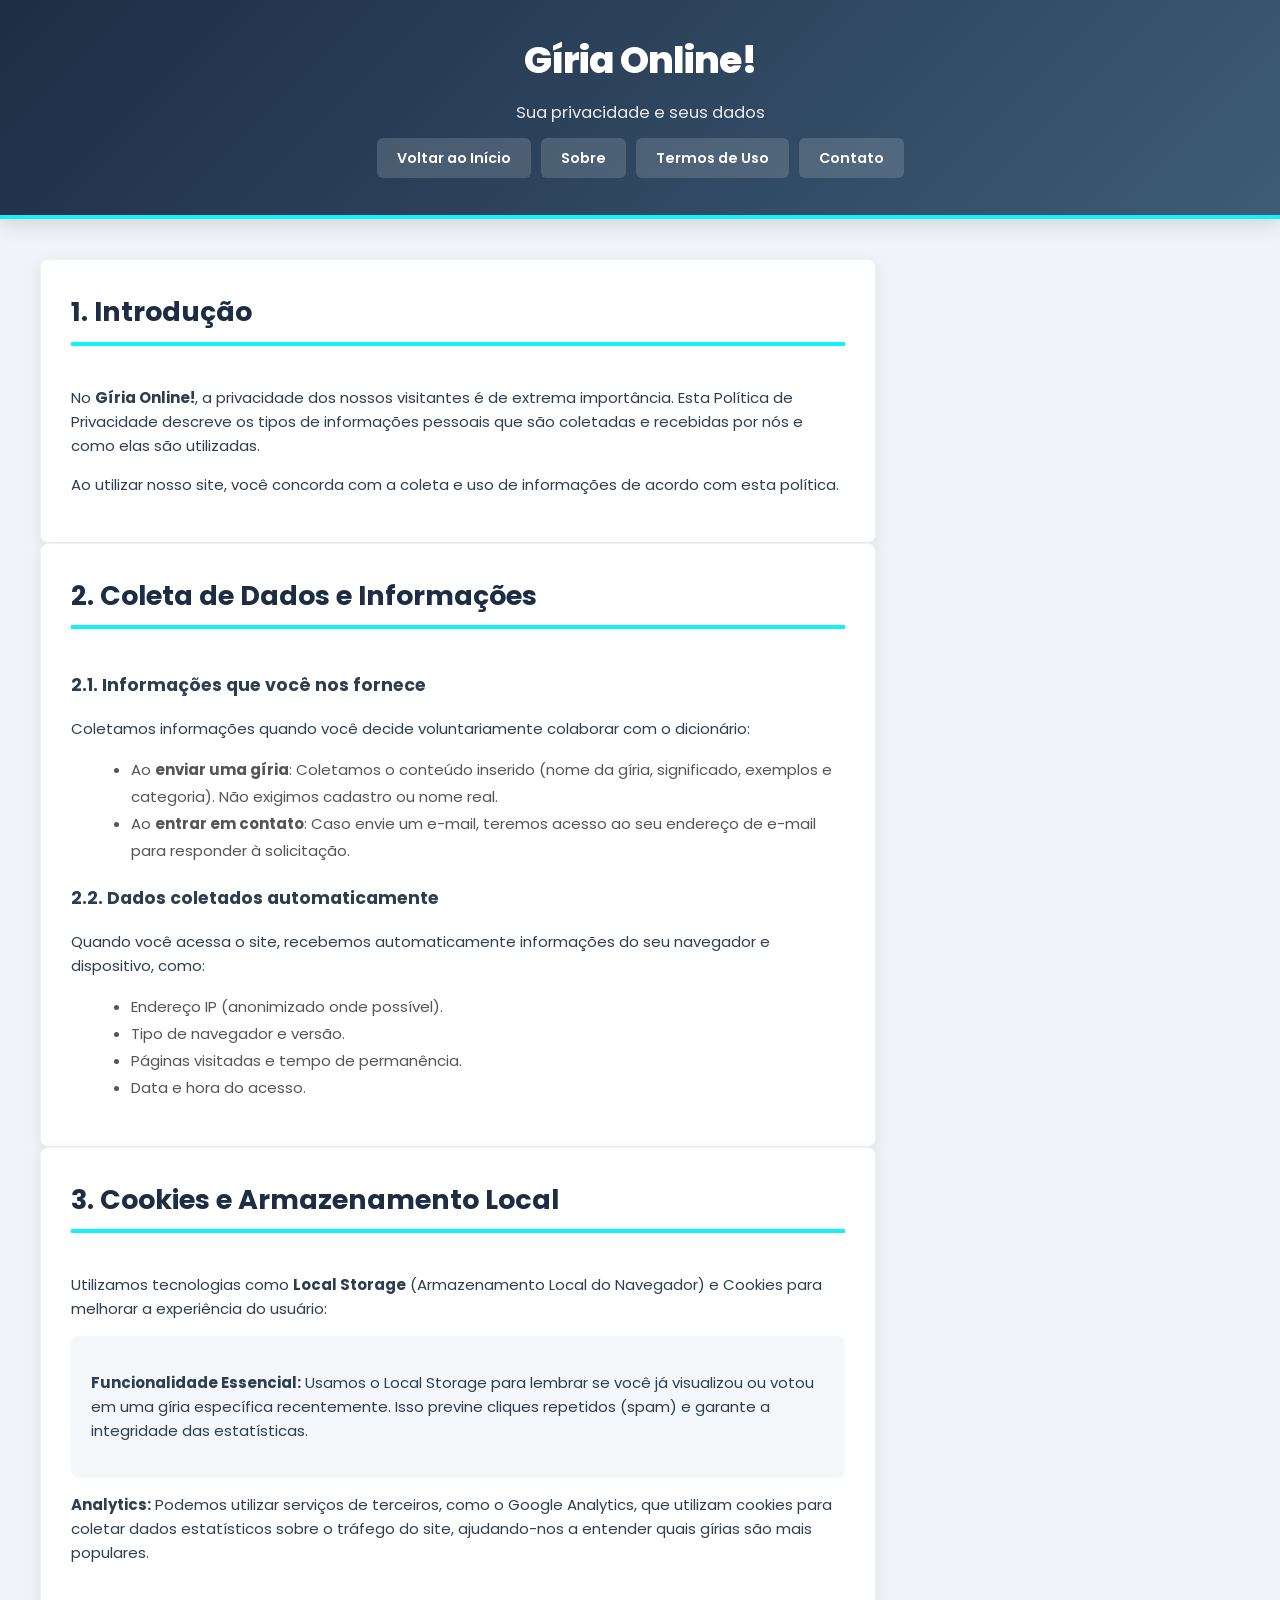
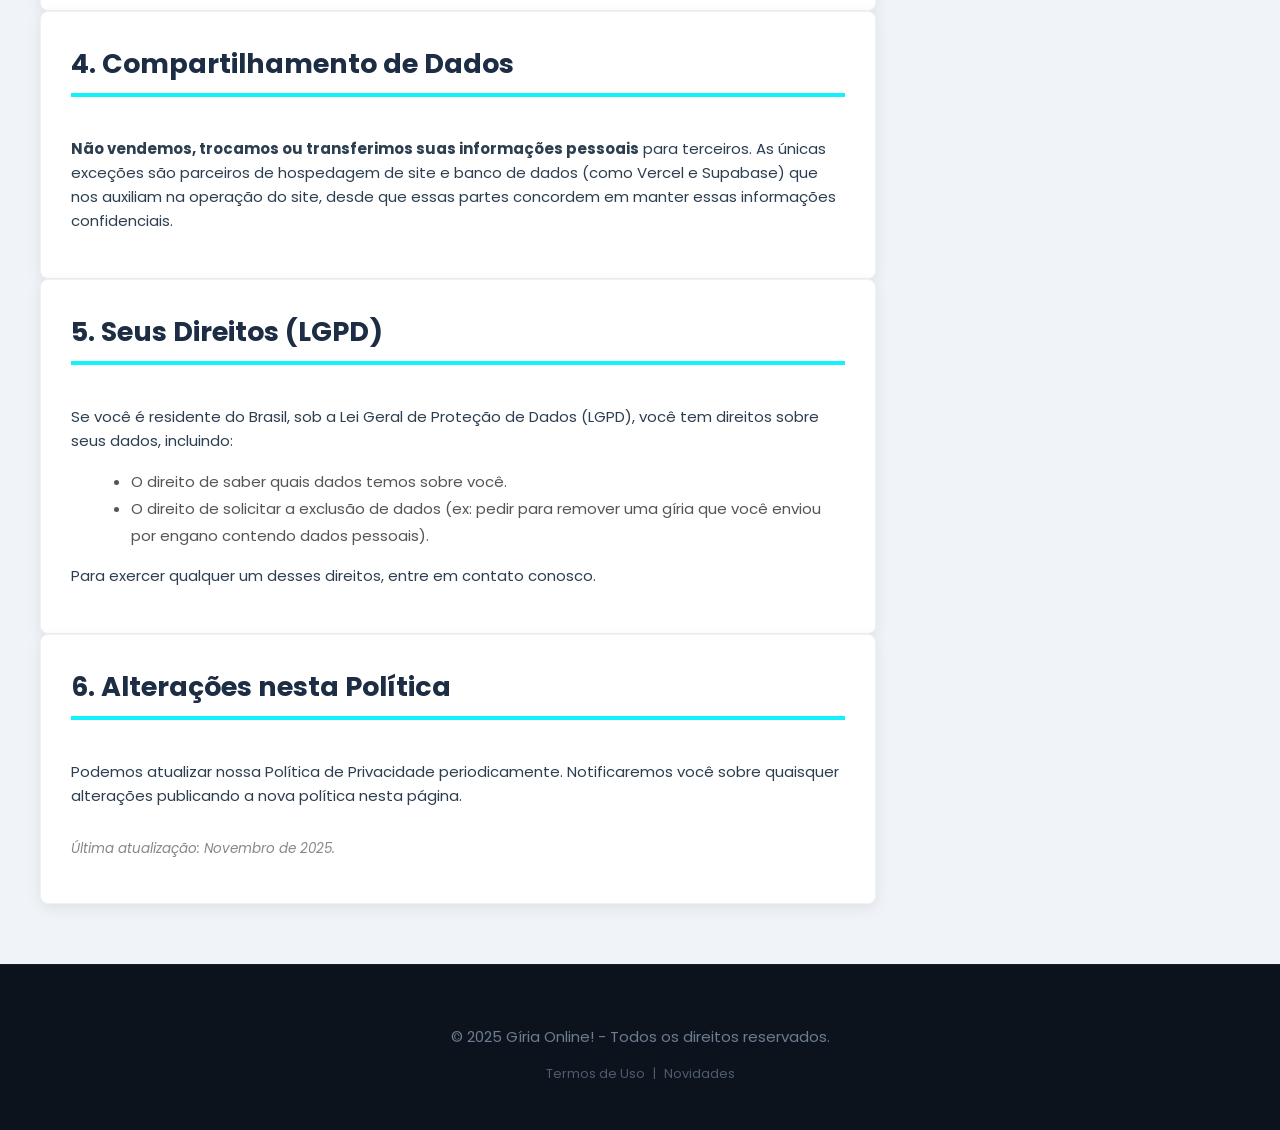
<file: privacidade.html>
<!DOCTYPE html>
<html lang="pt-BR">
<head>
    <meta charset="UTF-8">
    <meta name="viewport" content="width=device-width, initial-scale=1.0">
    <title>Política de Privacidade - Gíria Online!</title>
    <link href="https://fonts.googleapis.com/css2?family=Poppins:wght@300;400;600;700&display=swap" rel="stylesheet">
    <link rel="stylesheet" href="style.css">
    <link rel="manifest" href="/manifest.json">
<meta name="theme-color" content="#1D2D44">
</head>
<body>
   <header>
        <h1><a href="/" style="color: inherit; text-decoration: none;">Gíria Online!</a></h1>
        <p>Sua privacidade e seus dados</p>
        <nav>
            <ul>
                <li><a href="/">Voltar ao Início</a></li>
                <li><a href="/#sobre">Sobre</a></li>
                <li><a href="/termos.html">Termos de Uso</a></li>
                <li><a href="/#contato">Contato</a></li>
            
            </ul>
        </nav>
    </header> 

    <div class="container">
        <main>
            <section style="max-width: 900px; margin: 0 auto;">
                <h2>1. Introdução</h2>
                <p>No <strong>Gíria Online!</strong>, a privacidade dos nossos visitantes é de extrema importância. Esta Política de Privacidade descreve os tipos de informações pessoais que são coletadas e recebidas por nós e como elas são utilizadas.</p>
                <p>Ao utilizar nosso site, você concorda com a coleta e uso de informações de acordo com esta política.</p>
            </section>

            <section style="max-width: 900px; margin: 0 auto;">
                <h2>2. Coleta de Dados e Informações</h2>
                
                <h3>2.1. Informações que você nos fornece</h3>
                <p>Coletamos informações quando você decide voluntariamente colaborar com o dicionário:</p>
                <ul style="margin-left: 20px; line-height: 1.8; color: #555; margin-bottom: 20px;">
                    <li>Ao <strong>enviar uma gíria</strong>: Coletamos o conteúdo inserido (nome da gíria, significado, exemplos e categoria). Não exigimos cadastro ou nome real.</li>
                    <li>Ao <strong>entrar em contato</strong>: Caso envie um e-mail, teremos acesso ao seu endereço de e-mail para responder à solicitação.</li>
                </ul>

                <h3>2.2. Dados coletados automaticamente</h3>
                <p>Quando você acessa o site, recebemos automaticamente informações do seu navegador e dispositivo, como:</p>
                <ul style="margin-left: 20px; line-height: 1.8; color: #555;">
                    <li>Endereço IP (anonimizado onde possível).</li>
                    <li>Tipo de navegador e versão.</li>
                    <li>Páginas visitadas e tempo de permanência.</li>
                    <li>Data e hora do acesso.</li>
                </ul>
            </section>

            <section style="max-width: 900px; margin: 0 auto;">
                <h2>3. Cookies e Armazenamento Local</h2>
                <p>Utilizamos tecnologias como <strong>Local Storage</strong> (Armazenamento Local do Navegador) e Cookies para melhorar a experiência do usuário:</p>
                
                <div style="background-color: #f4f7f9; padding: 20px; border-radius: 8px; margin-top: 15px;">
                    <p><strong>Funcionalidade Essencial:</strong> Usamos o Local Storage para lembrar se você já visualizou ou votou em uma gíria específica recentemente. Isso previne cliques repetidos (spam) e garante a integridade das estatísticas.</p>
                </div>

                <p style="margin-top: 15px;"><strong>Analytics:</strong> Podemos utilizar serviços de terceiros, como o Google Analytics, que utilizam cookies para coletar dados estatísticos sobre o tráfego do site, ajudando-nos a entender quais gírias são mais populares.</p>
            </section>

            <section style="max-width: 900px; margin: 0 auto;">
                <h2>4. Compartilhamento de Dados</h2>
                <p><strong>Não vendemos, trocamos ou transferimos suas informações pessoais</strong> para terceiros. As únicas exceções são parceiros de hospedagem de site e banco de dados (como Vercel e Supabase) que nos auxiliam na operação do site, desde que essas partes concordem em manter essas informações confidenciais.</p>
            </section>

            <section style="max-width: 900px; margin: 0 auto;">
                <h2>5. Seus Direitos (LGPD)</h2>
                <p>Se você é residente do Brasil, sob a Lei Geral de Proteção de Dados (LGPD), você tem direitos sobre seus dados, incluindo:</p>
                <ul style="margin-left: 20px; line-height: 1.8; color: #555;">
                    <li>O direito de saber quais dados temos sobre você.</li>
                    <li>O direito de solicitar a exclusão de dados (ex: pedir para remover uma gíria que você enviou por engano contendo dados pessoais).</li>
                </ul>
                <p style="margin-top: 15px;">Para exercer qualquer um desses direitos, entre em contato conosco.</p>
            </section>

            <section style="max-width: 900px; margin: 0 auto;">
                <h2>6. Alterações nesta Política</h2>
                <p>Podemos atualizar nossa Política de Privacidade periodicamente. Notificaremos você sobre quaisquer alterações publicando a nova política nesta página.</p>
                
                <p style="margin-top: 30px; font-size: 0.9em; color: #888;">
                    <em>Última atualização: Novembro de 2025.</em>
                </p>
            </section>
        </main>
    </div>

<footer style="text-align: center;">
    <p>&copy; 2025 Gíria Online! - Todos os direitos reservados.</p>
    <div style="font-size: 0.85em; margin-top: 10px; opacity: 0.7;">
        <a href="/termos.html" style="color: inherit; text-decoration: none; margin: 0 5px;">Termos de Uso</a> | 
    <a href="/novidades.html" style="color: inherit; text-decoration: none; margin: 0 5px;">Novidades</a>
    </div>
</footer>
    <script>
    if ('serviceWorker' in navigator) {
        window.addEventListener('load', () => {
            navigator.serviceWorker.register('/sw.js');
        });
    }
</script>
 </body>
</html>
</file>
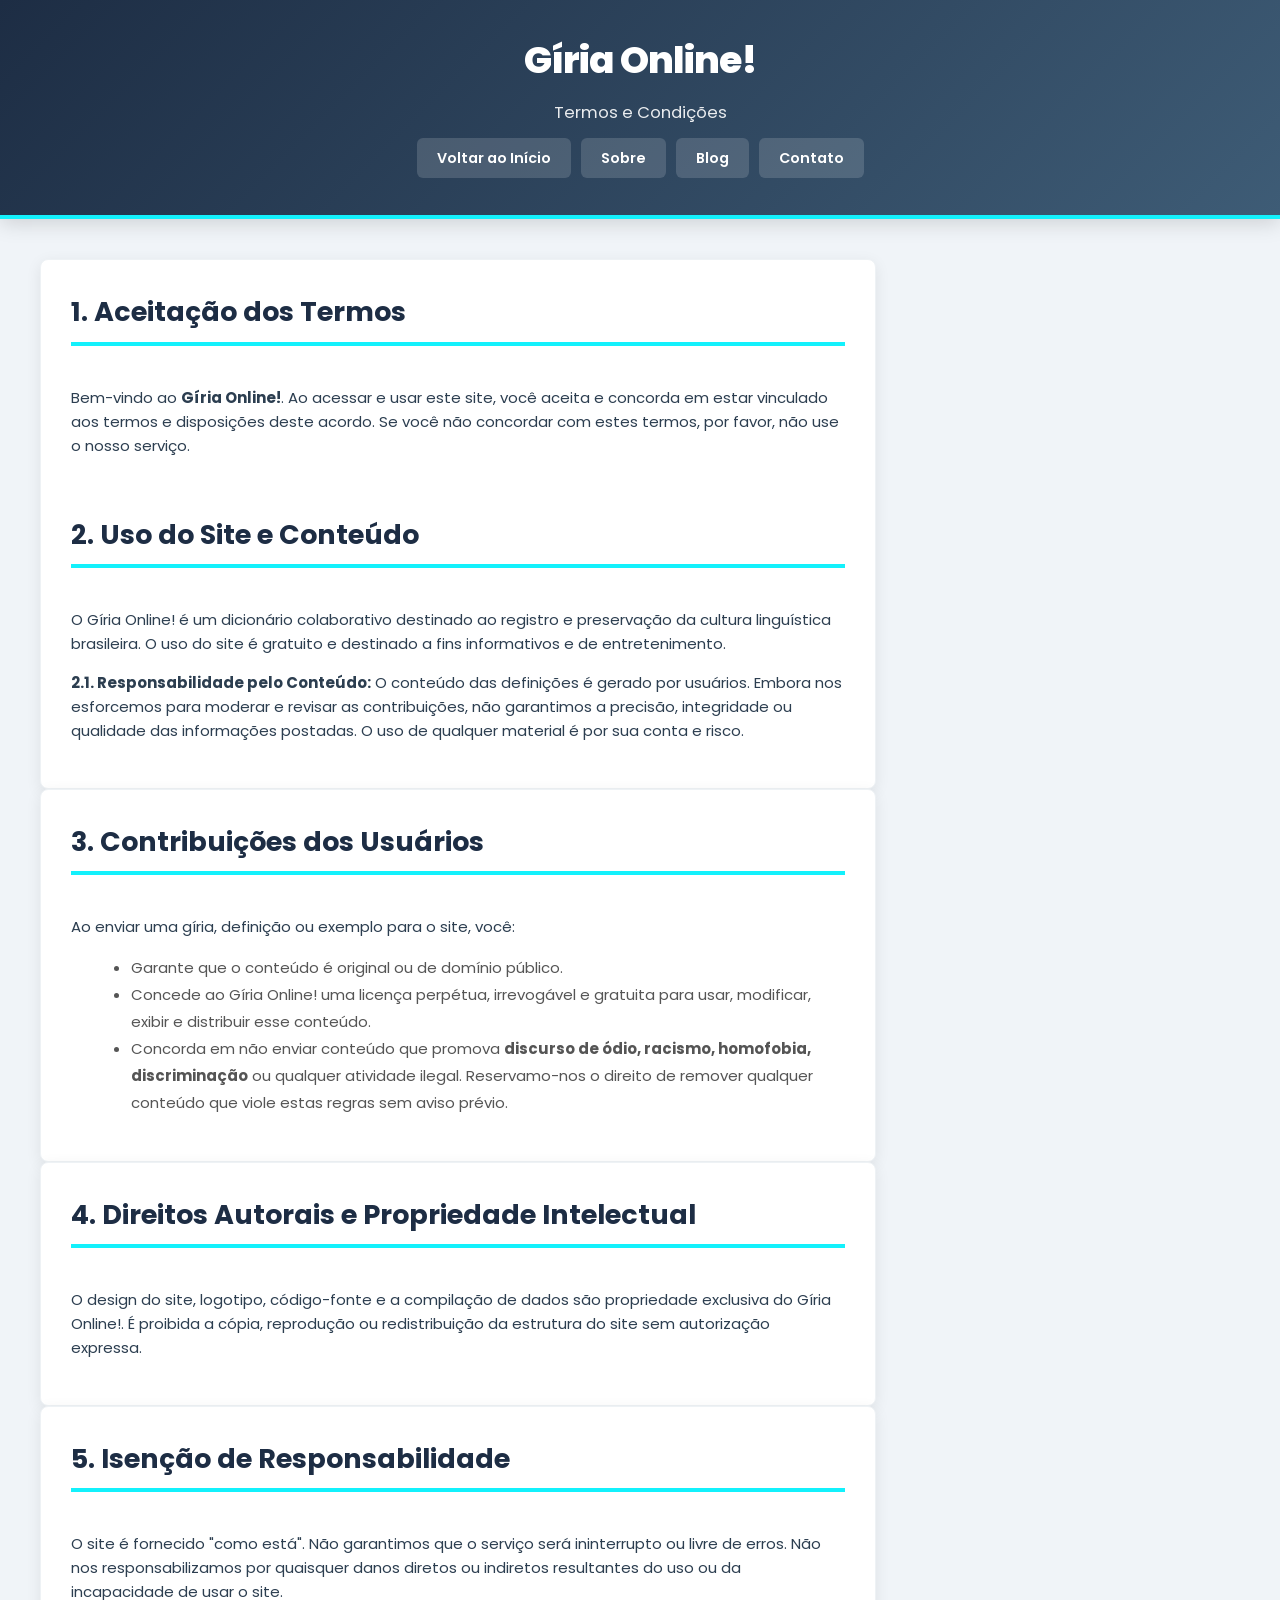
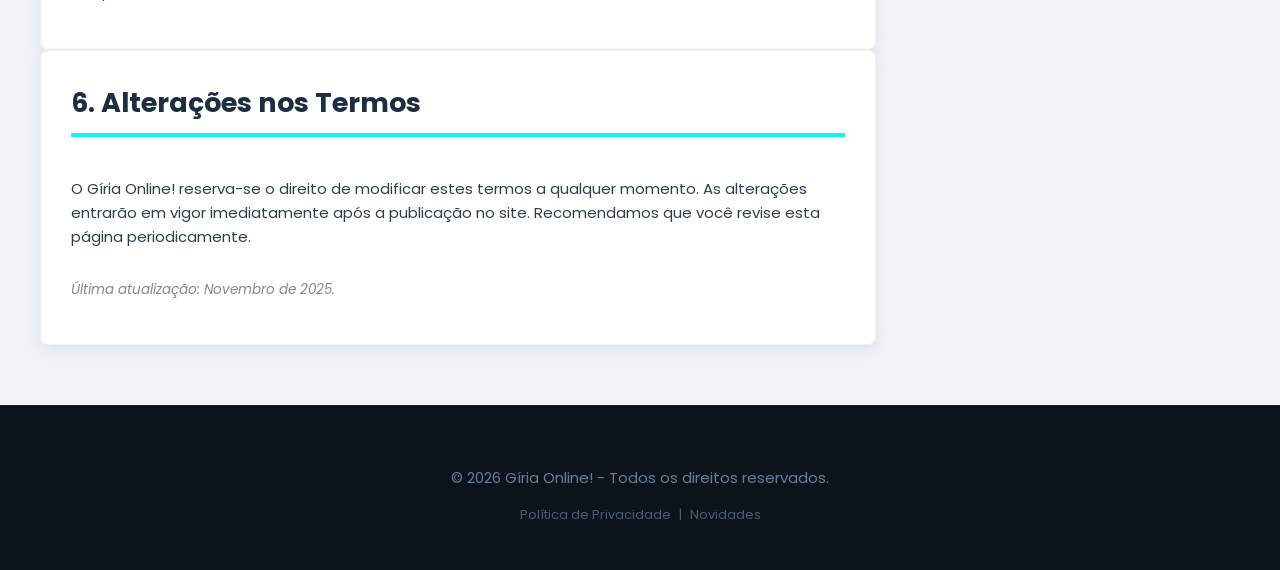
<file: termos.html>
<!DOCTYPE html>
<html lang="pt-BR">
<head>
    <link rel="manifest" href="/manifest.json">
<meta name="theme-color" content="#1D2D44">
    <meta charset="UTF-8">
    <meta name="viewport" content="width=device-width, initial-scale=1.0">
    <title>Termos de Uso - Gíria Online!</title>
    <link href="https://fonts.googleapis.com/css2?family=Poppins:wght@300;400;600;700&display=swap" rel="stylesheet">
    <link rel="stylesheet" href="style.css">
</head>
<body>
   <header>
        <h1><a href="/" style="color: inherit; text-decoration: none;">Gíria Online!</a></h1>
        <p>Termos e Condições</p>
        <nav>
            <ul>
                <li><a href="/">Voltar ao Início</a></li>
                <li><a href="/#sobre">Sobre</a></li>
                <li><a href="/blog.html">Blog</a></li> 
                <li><a href="/#contato">Contato</a></li>
            
            </ul>
        </nav>
    </header> 

    <div class="container">
        <main>
            <section style="max-width: 900px; margin: 0 auto;">
                <h2>1. Aceitação dos Termos</h2>
                <p>Bem-vindo ao <strong>Gíria Online!</strong>. Ao acessar e usar este site, você aceita e concorda em estar vinculado aos termos e disposições deste acordo. Se você não concordar com estes termos, por favor, não use o nosso serviço.</p>

                <h2 style="margin-top: 40px;">2. Uso do Site e Conteúdo</h2>
                <p>O Gíria Online! é um dicionário colaborativo destinado ao registro e preservação da cultura linguística brasileira. O uso do site é gratuito e destinado a fins informativos e de entretenimento.</p>
                
                <p><strong>2.1. Responsabilidade pelo Conteúdo:</strong> O conteúdo das definições é gerado por usuários. Embora nos esforcemos para moderar e revisar as contribuições, não garantimos a precisão, integridade ou qualidade das informações postadas. O uso de qualquer material é por sua conta e risco.</p>
            </section>

            <section style="max-width: 900px; margin: 0 auto;">
                <h2>3. Contribuições dos Usuários</h2>
                <p>Ao enviar uma gíria, definição ou exemplo para o site, você:</p>
                <ul style="margin-left: 20px; line-height: 1.8; color: #555;">
                    <li>Garante que o conteúdo é original ou de domínio público.</li>
                    <li>Concede ao Gíria Online! uma licença perpétua, irrevogável e gratuita para usar, modificar, exibir e distribuir esse conteúdo.</li>
                    <li>Concorda em não enviar conteúdo que promova <strong>discurso de ódio, racismo, homofobia, discriminação</strong> ou qualquer atividade ilegal. Reservamo-nos o direito de remover qualquer conteúdo que viole estas regras sem aviso prévio.</li>
                </ul>
            </section>

            <section style="max-width: 900px; margin: 0 auto;">
                <h2>4. Direitos Autorais e Propriedade Intelectual</h2>
                <p>O design do site, logotipo, código-fonte e a compilação de dados são propriedade exclusiva do Gíria Online!. É proibida a cópia, reprodução ou redistribuição da estrutura do site sem autorização expressa.</p>
            </section>

            <section style="max-width: 900px; margin: 0 auto;">
                <h2>5. Isenção de Responsabilidade</h2>
                <p>O site é fornecido "como está". Não garantimos que o serviço será ininterrupto ou livre de erros. Não nos responsabilizamos por quaisquer danos diretos ou indiretos resultantes do uso ou da incapacidade de usar o site.</p>
            </section>

            <section style="max-width: 900px; margin: 0 auto;">
                <h2>6. Alterações nos Termos</h2>
                <p>O Gíria Online! reserva-se o direito de modificar estes termos a qualquer momento. As alterações entrarão em vigor imediatamente após a publicação no site. Recomendamos que você revise esta página periodicamente.</p>
                
                <p style="margin-top: 30px; font-size: 0.9em; color: #888;">
                    <em>Última atualização: Novembro de 2025.</em>
                </p>
            </section>
        </main>
    </div>

<footer style="text-align: center;">
    <p>&copy; 2026 Gíria Online! - Todos os direitos reservados.</p>
    <div style="font-size: 0.85em; margin-top: 10px; opacity: 0.7;">
        <a href="/privacidade.html" style="color: inherit; text-decoration: none; margin: 0 5px;">Política de Privacidade</a> | 
    <a href="/novidades.html" style="color: inherit; text-decoration: none; margin: 0 5px;">Novidades</a>
    </div>
</footer>
    <script>
    if ('serviceWorker' in navigator) {
        window.addEventListener('load', () => {
            navigator.serviceWorker.register('/sw.js');
        });
    }
</script>
 </body>
</html>
</file>
<file: style.css>
/* style.css - VERSÃO AJUSTADA (Tamanho Normal/Padrão) */

:root {
    /* --- PALETA TECH MODERN --- */
    --primary-color: #1D2D44;
    --secondary-color: #3E5C76;
    --accent-color: #13f1fc;
    
    /* --- FUNDOS --- */
    --bg-body: #f0f4f8;
    --card-bg: #ffffff;
    --card-item-bg: #f9fbfc;
    --bg-dark: #0d131c;
    
    /* --- TEXTO --- */
    --text-color: #2c3e50;
    --light-text-color: #ffffff;
    
    /* --- MEDIDAS --- */
    --border-radius: 8px;
    --box-shadow: 0 4px 15px rgba(0, 0, 0, 0.08);
    --transition-speed: 0.2s ease;
}

body {
    font-family: 'Poppins', sans-serif;
    margin: 0;
    padding: 0;
    background-color: var(--bg-body);
    color: var(--text-color);
    font-size: 15px; /* VOLTAMOS AO PADRÃO (antes estava 18px) */
    line-height: 1.6;
}

/* =========================================
   1. HEADER & NAV
   ========================================= */
header {
    background: linear-gradient(135deg, var(--primary-color) 0%, var(--secondary-color) 100%);
    color: var(--light-text-color);
    padding: 2em 0; /* Reduzido de 3.5 para 2 */
    text-align: center;
    box-shadow: 0 4px 20px rgba(0,0,0,0.15);
    border-bottom: 4px solid var(--accent-color);
    position: relative;
}

header h1 {
    margin: 0;
    font-size: 2.5em; /* Reduzido de 3.8 para 2.5 */
    font-weight: 800;
    letter-spacing: -1px;
}

header h1 a:hover { opacity: 0.9; }

header p {
    font-size: 1.1em;
    margin-top: 10px;
    opacity: 0.9;
    font-weight: 400;
}

/* Navegação */
nav ul {
    list-style: none; padding: 0; display: flex; justify-content: center;
    margin-top: 20px; gap: 10px; flex-wrap: wrap;
}

nav ul li a {
    color: var(--light-text-color); text-decoration: none;
    font-weight: 600; font-size: 0.95em;
    padding: 8px 18px; /* Botões menores */
    background: rgba(255,255,255,0.15);
    border-radius: 6px;
    border: 2px solid transparent;
    transition: 0.3s;
}

nav ul li a:hover {
    background: var(--accent-color); color: var(--primary-color); border-color: var(--accent-color);
}

/* =========================================
   2. BUSCA
   ========================================= */
.search-container {
    margin-top: 30px; display: flex; justify-content: center; gap: 10px; position: relative; padding: 0 20px;
}
.search-wrapper { position: relative; width: 100%; max-width: 500px; }

#search-giria {
    padding: 0 20px;
    height: 50px; /* Reduzido de 65 para 50 (Padrão Web) */
    border: none; border-radius: 50px;
    width: 100%; box-sizing: border-box;
    font-size: 1em;
    box-shadow: 0 3px 10px rgba(0,0,0,0.1);
}
#search-giria:focus { outline: none; box-shadow: 0 0 0 3px rgba(19, 241, 252, 0.4); }

#search-button {
    height: 50px; padding: 0 25px; border-radius: 50px;
    font-size: 0.95em; text-transform: uppercase; letter-spacing: 1px;
}

/* Sugestões */
#suggestions-container {
    position: absolute; top: 105%; left: 10px; right: 10px;
    background-color: white; border-radius: 12px;
    z-index: 100; box-shadow: 0 10px 30px rgba(0,0,0,0.15); display: none; overflow: hidden;
}
.suggestion-item { padding: 12px 20px; border-bottom: 1px solid #eee; cursor: pointer; font-size: 0.95em; }
.suggestion-item:hover { background: #eaf2ff; color: var(--primary-color); }

/* =========================================
   3. LAYOUT E ESTRUTURA
   ========================================= */
.container {
    max-width: 1200px; /* Largura padrão confortável */
    margin: 40px auto;
    padding: 0 20px;
    display: grid;
    gap: 30px;
    grid-template-columns: 1fr;
}

@media (min-width: 900px) {
    .container {
        grid-template-columns: 2.5fr 1fr; 
    }
}

/* Blocos de Conteúdo */
section, aside > div {
    background-color: var(--card-bg);
    padding: 30px; /* Reduzido de 40 para 30 */
    border-radius: var(--border-radius);
    box-shadow: var(--box-shadow);
    border: 1px solid #eef2f5;
    margin-bottom: 30px;
}

/* Títulos H2 */
h2 {
    color: var(--primary-color); margin-top: 0;
    font-size: 1.8em; /* Reduzido de 2.2 */
    font-weight: 700;
    border-bottom: 4px solid var(--accent-color);
    padding-bottom: 8px; margin-bottom: 25px;
    display: inline-block; width: 100%;
}

/* =========================================
   4. CARDS DE GÍRIAS
   ========================================= */
.giria-card {
    background-color: var(--card-item-bg);
    border: 1px solid #e0e0e0;
    border-left: 6px solid var(--secondary-color);
    padding: 20px 25px; /* Padding interno menor */
    margin-bottom: 20px;
    border-radius: 6px;
    transition: 0.2s ease;
    cursor: pointer; display: block; text-decoration: none; color: inherit;
}

.giria-card:hover {
    background-color: #fff;
    transform: translateY(-3px);
    border-left-color: var(--accent-color);
    box-shadow: 0 8px 15px rgba(0,0,0,0.1);
}

.giria-card strong {
    display: block; font-size: 1.3em; /* Título menor */
    color: var(--primary-color); margin-bottom: 5px;
}
.giria-card span {
    font-size: 1em; color: #555; line-height: 1.5;
}

/* =========================================
   5. SIDEBAR
   ========================================= */
aside {
    background: transparent; padding: 0; box-shadow: none; border: none;
    display: flex; flex-direction: column; gap: 20px;
    height: fit-content; position: sticky; top: 20px;
}

/* Stats */
.site-stats {
    background-color: var(--primary-color) !important;
    color: #fff !important;
    text-align: center; border: none;
    min-height: auto; /* Altura automática */
    padding: 30px 20px;
}
.site-stats h3 { font-size: 1.3em; margin: 0 0 10px 0; color: var(--accent-color); border-bottom: 1px solid rgba(255,255,255,0.2); padding-bottom: 10px; }
#girias-count { font-size: 3.5em; font-weight: 800; color: #fff; display: block; line-height: 1; margin-bottom: 5px; text-shadow: 2px 2px 0 rgba(0,0,0,0.3); }

/* Gíria do Dia */
.giria-do-dia {
    background: linear-gradient(145deg, #ffffff, #f4faff);
    border-top: 5px solid var(--secondary-color);
    cursor: pointer; transition: transform 0.2s;
    display: flex; flex-direction: column; justify-content: center;
    min-height: 200px; /* Altura mais contida */
}
.giria-do-dia:hover { transform: scale(1.02); box-shadow: 0 10px 20px rgba(0,0,0,0.1); }
.giria-do-dia h3 { margin-top:0; font-size:1.2em; color: var(--secondary-color); }
.giria-do-dia strong { font-size: 1.4em; color: var(--primary-color); display: block; margin: 10px 0; }

/* =========================================
   6. CATEGORIAS (Lado a lado)
   ========================================= */
.category-list {
    display: flex; flex-wrap: wrap; gap: 8px; padding: 0; list-style: none;
}
.category-list li {
    background-color: #fff;
    border: 1px solid #dce4ea;
    padding: 8px 18px;
    border-radius: 30px;
    color: var(--secondary-color);
    font-size: 0.9em;
    font-weight: 600;
    cursor: pointer; transition: all 0.2s; display: inline-block; width: auto; 
}
.category-list li:hover { border-color: var(--primary-color); background: var(--primary-color); color: #fff; transform: translateY(-2px); }
.category-badge { display: inline-block; background-color: var(--secondary-color); color: #fff; padding: 4px 10px; border-radius: 4px; font-size: 0.8em; font-weight: 700; text-transform: uppercase; margin-top: 10px; }

/* =========================================
   7. UI (BOTÕES E INPUTS)
   ========================================= */
button, .btn-primary {
    background-color: var(--accent-color); color: #091e35; border: none;
    height: 50px; padding: 0 25px; /* Altura Padrão */
    font-size: 1em; font-weight: 800; text-transform: uppercase;
    border-radius: 6px; cursor: pointer;
    box-shadow: 0 4px 0 #0ba3ac; transition: 0.1s;
    display: inline-flex; align-items: center; justify-content: center;
}
button:hover, .btn-primary:hover { transform: translateY(2px); box-shadow: 0 2px 0 #0ba3ac; }
button:disabled { background: #ccc; box-shadow: none; color: #666; transform: none; }

.pagination-controls { display: flex; gap: 15px; justify-content: center; margin-top: 30px; flex-wrap: wrap; }
.btn-refresh { background: transparent; border: 2px solid var(--secondary-color); color: var(--secondary-color); box-shadow: none; border-radius: 50px; height: 50px;}
.btn-refresh:hover { background: var(--secondary-color); color: #fff; box-shadow: none; transform: translateY(-2px); }

input[type="text"], textarea, select {
    width: 100%; padding: 15px; margin-bottom: 15px;
    border: 1px solid #dce4ea; border-radius: 8px; background: #fff;
    font-size: 1em; box-sizing: border-box; font-family: inherit;
}
input:focus, textarea:focus, select:focus { outline: none; border-color: var(--primary-color); }
label { font-weight: 700; font-size: 1em; color: var(--primary-color); display: block; margin-bottom: 5px; }

.share-buttons { display: flex; gap: 10px; flex-wrap: wrap; border-top: 1px solid #eee; padding-top: 20px; margin-top: 20px; }
.btn-share { padding: 10px 18px; border-radius: 6px; text-decoration: none; color: white; font-weight: 700; box-shadow: none; font-size: 0.9em; }
.share-whatsapp { background-color: #25D366; } .share-twitter { background-color: #1DA1F2; } .share-facebook { background-color: #1877F2; } .share-copy { background-color: var(--secondary-color); }

.vote-container { background: #eaf2ff; padding: 20px; border-radius: 8px; margin: 20px 0; border: 1px solid #dae6f5; }
.vote-btn { background: #fff; border: 2px solid #dce4ea; padding: 8px 20px; border-radius: 50px; font-weight: 700; color: var(--text-color); cursor: pointer; margin-right: 10px; box-shadow: none; height: auto; font-size: 0.9em; }
.vote-btn:hover { border-color: var(--primary-color); color: var(--primary-color); }
.vote-btn.voted { background: var(--primary-color); color: white; border-color: var(--primary-color); }

#toast-container { position: fixed; bottom: 20px; right: 20px; z-index: 2000; }
.toast-notification { min-width: 200px; background-color: var(--primary-color); color: #fff; padding: 12px 20px; margin-top: 10px; border-radius: 8px; box-shadow: 0 5px 15px rgba(0,0,0,0.2); font-size: 0.9em; font-weight: 500; opacity: 0; transition: opacity 0.3s ease; }
.toast-notification.success { border-left: 4px solid var(--accent-color); }

/* Footer */
footer {
    background-color: var(--bg-dark); color: #6b7c93; padding: 3em 0; margin-top: 60px; text-align: center; border-top: 1px solid rgba(255,255,255,0.05);
}
footer a { color: var(--accent-color); text-decoration: none; }

/* MOBILE */
@media (max-width: 768px) {
    header h1 { font-size: 2em; }
    .container { gap: 25px; padding: 0 15px; grid-template-columns: 1fr; }
    .pagination-controls button, #search-button, button { width: 100%; margin-top: 10px; height: 50px; }
    .search-container { flex-direction: column; }
}
.modal { display: none; }
/* Estilos do Pop-up de Novidades */
.news-popup-overlay {
    position: fixed;
    top: 0;
    left: 0;
    width: 100%;
    height: 100%;
    background: rgba(0, 0, 0, 0.85); /* Fundo escuro atrás */
    display: flex;
    align-items: center;
    justify-content: center;
    z-index: 9999;
    animation: fadeIn 0.3s ease;
    padding: 20px;
}

.news-popup-card {
    background: #121a26; /* Cor escura seguindo seu padrão */
    border: 1px solid var(--primary-color);
    padding: 40px 30px;
    border-radius: 15px;
    max-width: 450px;
    width: 100%;
    text-align: center;
    position: relative;
    box-shadow: 0 15px 50px rgba(19, 241, 252, 0.2);
    animation: slideUp 0.4s ease-out;
}

.news-popup-icon {
    font-size: 3.5em;
    margin-bottom: 15px;
}

.news-popup-card h2 {
    color: #fff;
    border: none;
    margin-bottom: 10px;
    font-size: 1.6em;
}

.news-popup-card p {
    color: #94a3b8;
    font-size: 1em;
    margin-bottom: 25px;
    line-height: 1.5;
}

.news-popup-close {
    position: absolute;
    top: 15px;
    right: 15px;
    background: transparent;
    border: none;
    color: #666;
    font-size: 1.5em;
    cursor: pointer;
    box-shadow: none;
    height: auto;
}

.news-popup-actions {
    display: flex;
    flex-direction: column;
    gap: 10px;
}

.news-btn-go {
    background: var(--accent-color);
    color: #000 !important;
    text-decoration: none;
    padding: 12px;
    border-radius: 8px;
    font-weight: 700;
    text-transform: uppercase;
    transition: 0.2s;
}

.news-btn-later {
    background: transparent;
    color: #666;
    border: none;
    font-size: 0.85em;
    cursor: pointer;
    box-shadow: none;
    height: auto;
}

.news-btn-later:hover {
    color: #fff;
    background: transparent;
    box-shadow: none;
}

/* Animações */
@keyframes fadeIn { from { opacity: 0; } to { opacity: 1; } }
@keyframes slideUp { from { transform: translateY(30px); opacity: 0; } to { transform: translateY(0); opacity: 1; } }
</file>
